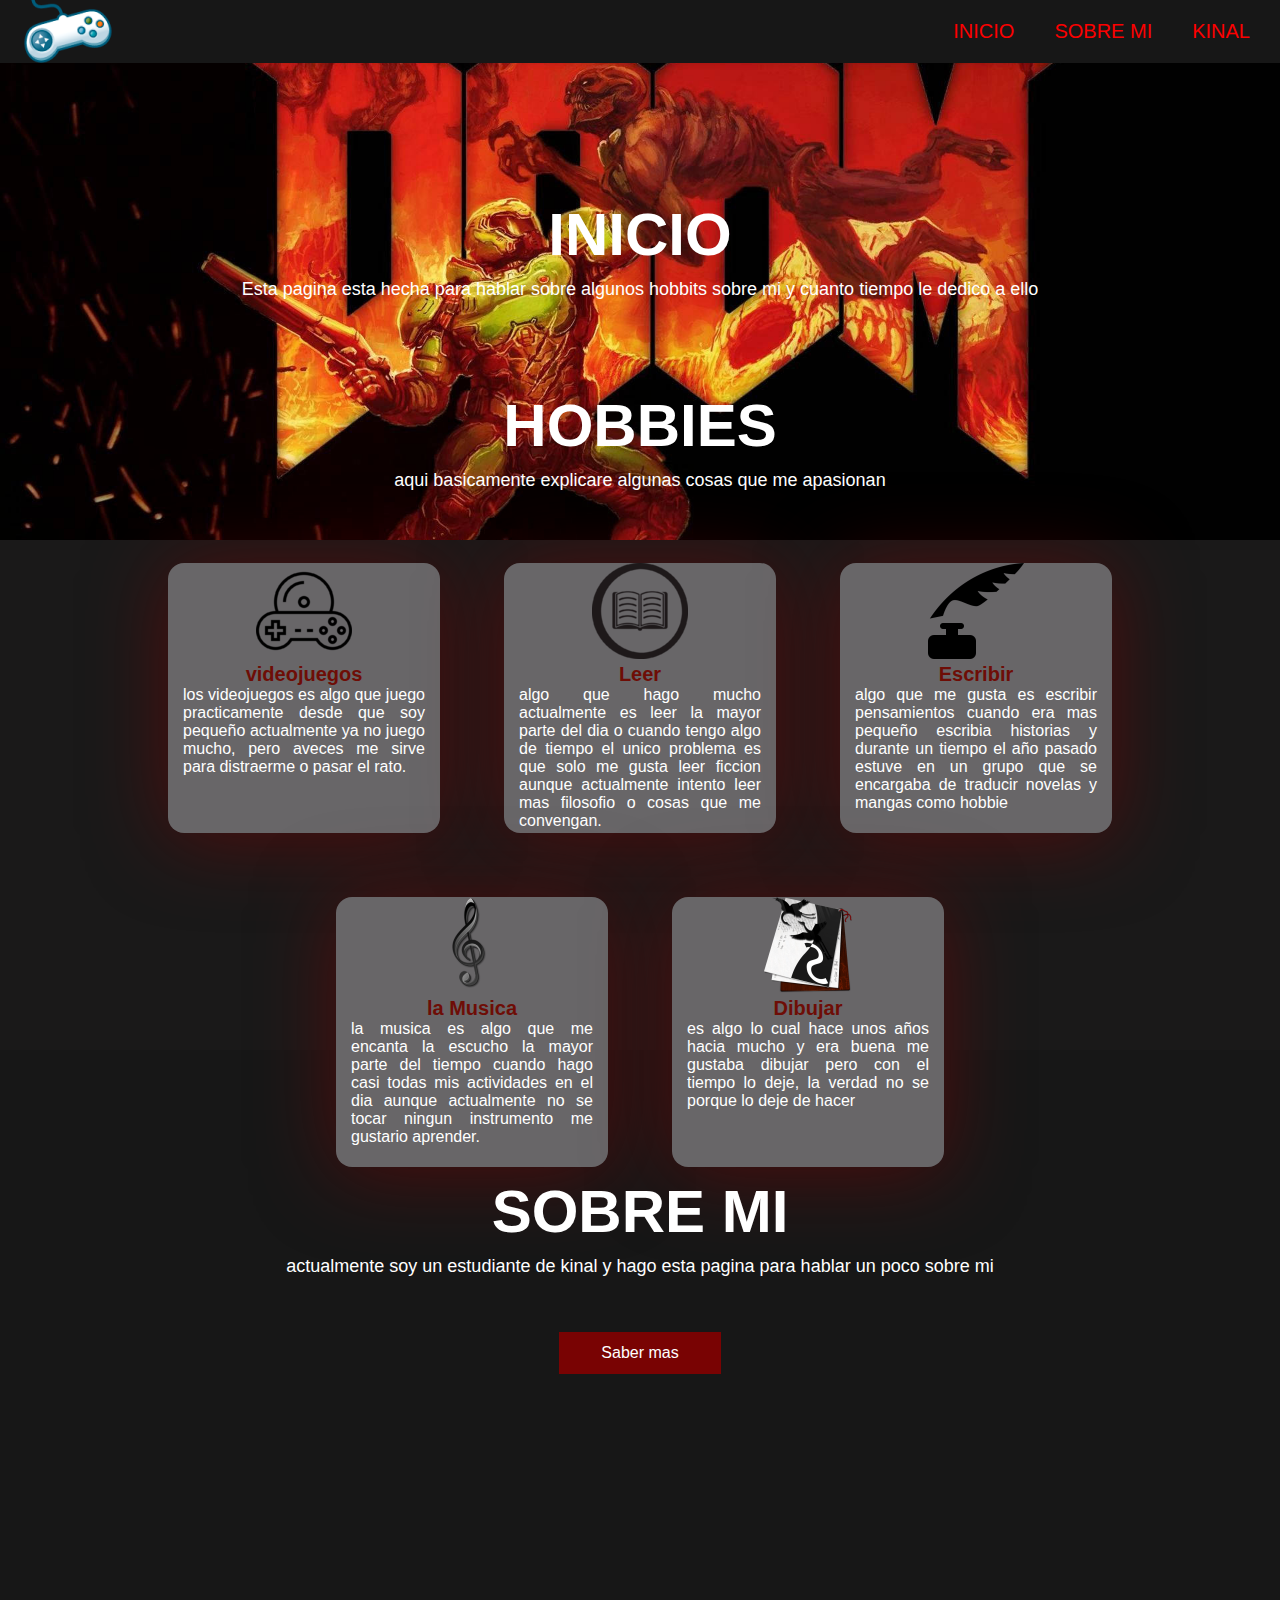
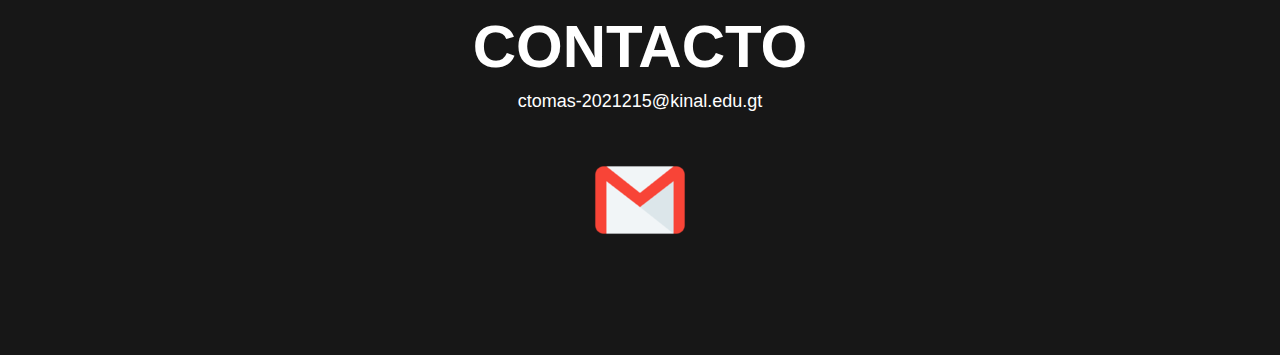
<file: Laboratorio 1 2021215/index.html>
<!DOCTYPE html>
<html lang="es">
<head>
    <meta charset="UTF-8">
    <meta http-equiv="X-UA-Compatible" content="IE=edge">
    <meta name="viewport" content="width=device-width, initial-scale=1.0">
    <link rel="stylesheet" href="style.css">
    <title>Laboratorio 1</title>

</head>
<body>

    <div class="head">

        <div class="logo">
            <img src="img/logo.png">
        </div>

        <nav class="navbar">
            <a href="./index.html">Inicio</a>
            <a href="./biografia.html">Sobre mi </a>
            <a href="./Kinal.html">Kinal</a>
            
        </nav>

    </div>

    <header class="content header">
        <h2 class="title">Inicio</h2>
        <p>Esta pagina esta hecha para hablar sobre algunos hobbits sobre mi y cuanto tiempo le dedico a ello</p>

        
    </header>

    <section class="content sau">

        <h2 class="title">hobbies </h2>
        <p>aqui basicamente explicare algunas cosas que me apasionan </p>
        
        <div class="box-container">

            <div class="box">
                <img src="img/juegos.png">
                <h3>videojuegos</h3>
                <p>los videojuegos es algo que juego practicamente desde que soy pequeño actualmente 
                    ya no juego mucho, pero aveces me sirve para distraerme o pasar el rato.
                </p>
            </div>
            <div class="box">
                <img src="img/leer.png">
                <h3>Leer</h3>
                <p>algo que hago mucho actualmente es leer la mayor parte del dia 
                    o cuando tengo algo de tiempo el unico problema es que solo me gusta leer ficcion 
                    aunque actualmente intento leer mas filosofio o cosas que me convengan.
                </p>
            </div>
            <div class="box">
                <img src="img/escribir.png">
                <h3>Escribir</h3>
                <p>algo que me gusta es escribir pensamientos cuando era mas pequeño escribia historias y durante un tiempo el año pasado estuve en un 
                    grupo que se encargaba de traducir novelas y mangas como hobbie
                </p>
            </div>
            <div class="box">
                <img src="img/musica.png">
                <h3>la Musica</h3>
                <p>la musica es algo que me encanta la escucho la mayor parte del tiempo cuando hago casi todas mis actividades 
                    en el dia aunque actualmente no se tocar ningun instrumento me gustario aprender.
                </p>    
            </div>
            <div class="box">
                <img src="img/dibujar.png">
                <h3>Dibujar</h3>
                <p> es algo lo cual hace unos años hacia mucho y era buena me gustaba dibujar 
                    pero con el tiempo lo deje, la verdad no se porque lo deje de hacer
                </p>    
            </div>
            

        </div>

    </section>

    
        <section class="content about">

        <h2 class="title">Sobre mi</h2>
        <p>actualmente soy un estudiante de kinal y hago esta pagina para hablar un poco sobre mi 
        </p>

        <a href="./biografia.html" class="btn">Saber mas</a>

     </section>
    

    

    <section class="content contact">
        <h2 class="title">Contacto</h2>
        <p>ctomas-2021215@kinal.edu.gt</p>
        
           <img src="img/correo.png" >
        
    </section>
    
</body>
</html>
</file>
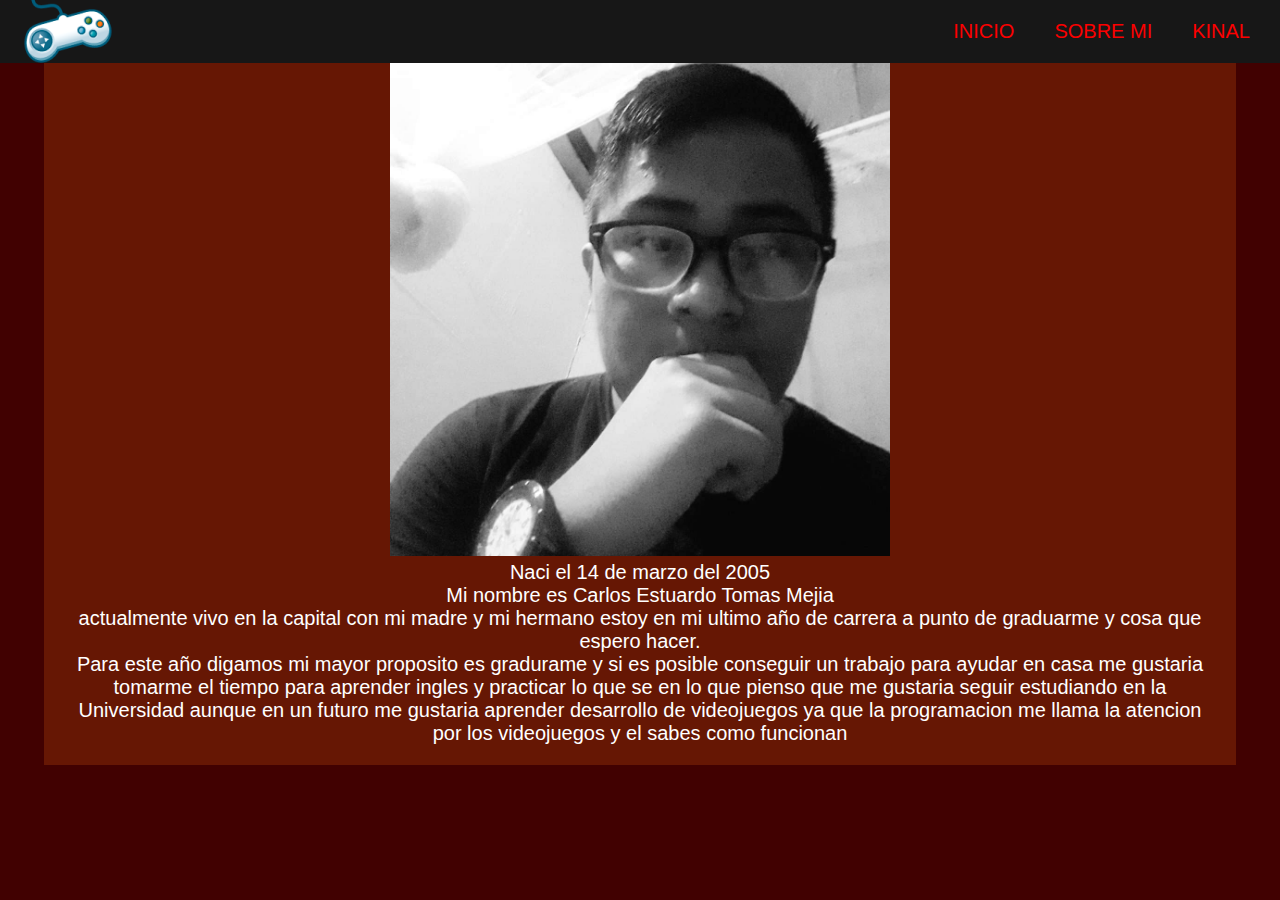
<file: Laboratorio 1 2021215/biografia.html>
<!DOCTYPE html>
<html lang="es">
<head>
    <meta charset="UTF-8">
    <meta http-equiv="X-UA-Compatible" content="IE=edge">
    <meta name="viewport" content="width=device-width, initial-scale=1.0">
    <link rel="stylesheet" href="Biografia.css">
    <title>biografia</title>
</head>
<body class="color">
    <div class="head">

        <div class="logo">
            <img src="img/logo.png">
        </div>

        <nav class="navbar">
            <a href="./index.html">Inicio</a>
            <a href="./biografia.html">Sobre mi </a>
            <a href="./Kinal.html">Kinal</a>
            
        </nav>

    </div>

    <div>
        <body>
            <h1>Anne LaBastille</h1>
              <h2 class="text-center"><em>Życie w lesie</em></h2>
             
              
            <div class="paragraf">
              <img class="mediana   " src="img/326915523_3467682970130967_6418936837555165619_n.jpg">
              <p>
                Naci el 14 de marzo del 2005
                <br>
                Mi nombre es Carlos Estuardo Tomas Mejia
                <br>
                <p>
                    actualmente vivo en la capital con mi madre y mi hermano
                    estoy en mi ultimo año de carrera a punto de graduarme y 
                    cosa que espero hacer.
                    
                    <br>
                    Para este año digamos mi mayor proposito es gradurame y
                    si es posible conseguir un trabajo para ayudar en casa 
                    me gustaria tomarme el tiempo para aprender ingles y practicar 
                    lo que se en lo que pienso que me gustaria seguir estudiando en la Universidad
                    aunque en un futuro me gustaria aprender desarrollo de videojuegos ya que la programacion
                     me llama la atencion por los videojuegos y el sabes como funcionan
                    
                </p>
                
              </p>
            </div>
            
            </body>    
    </div>
</body>
</html>
</file>
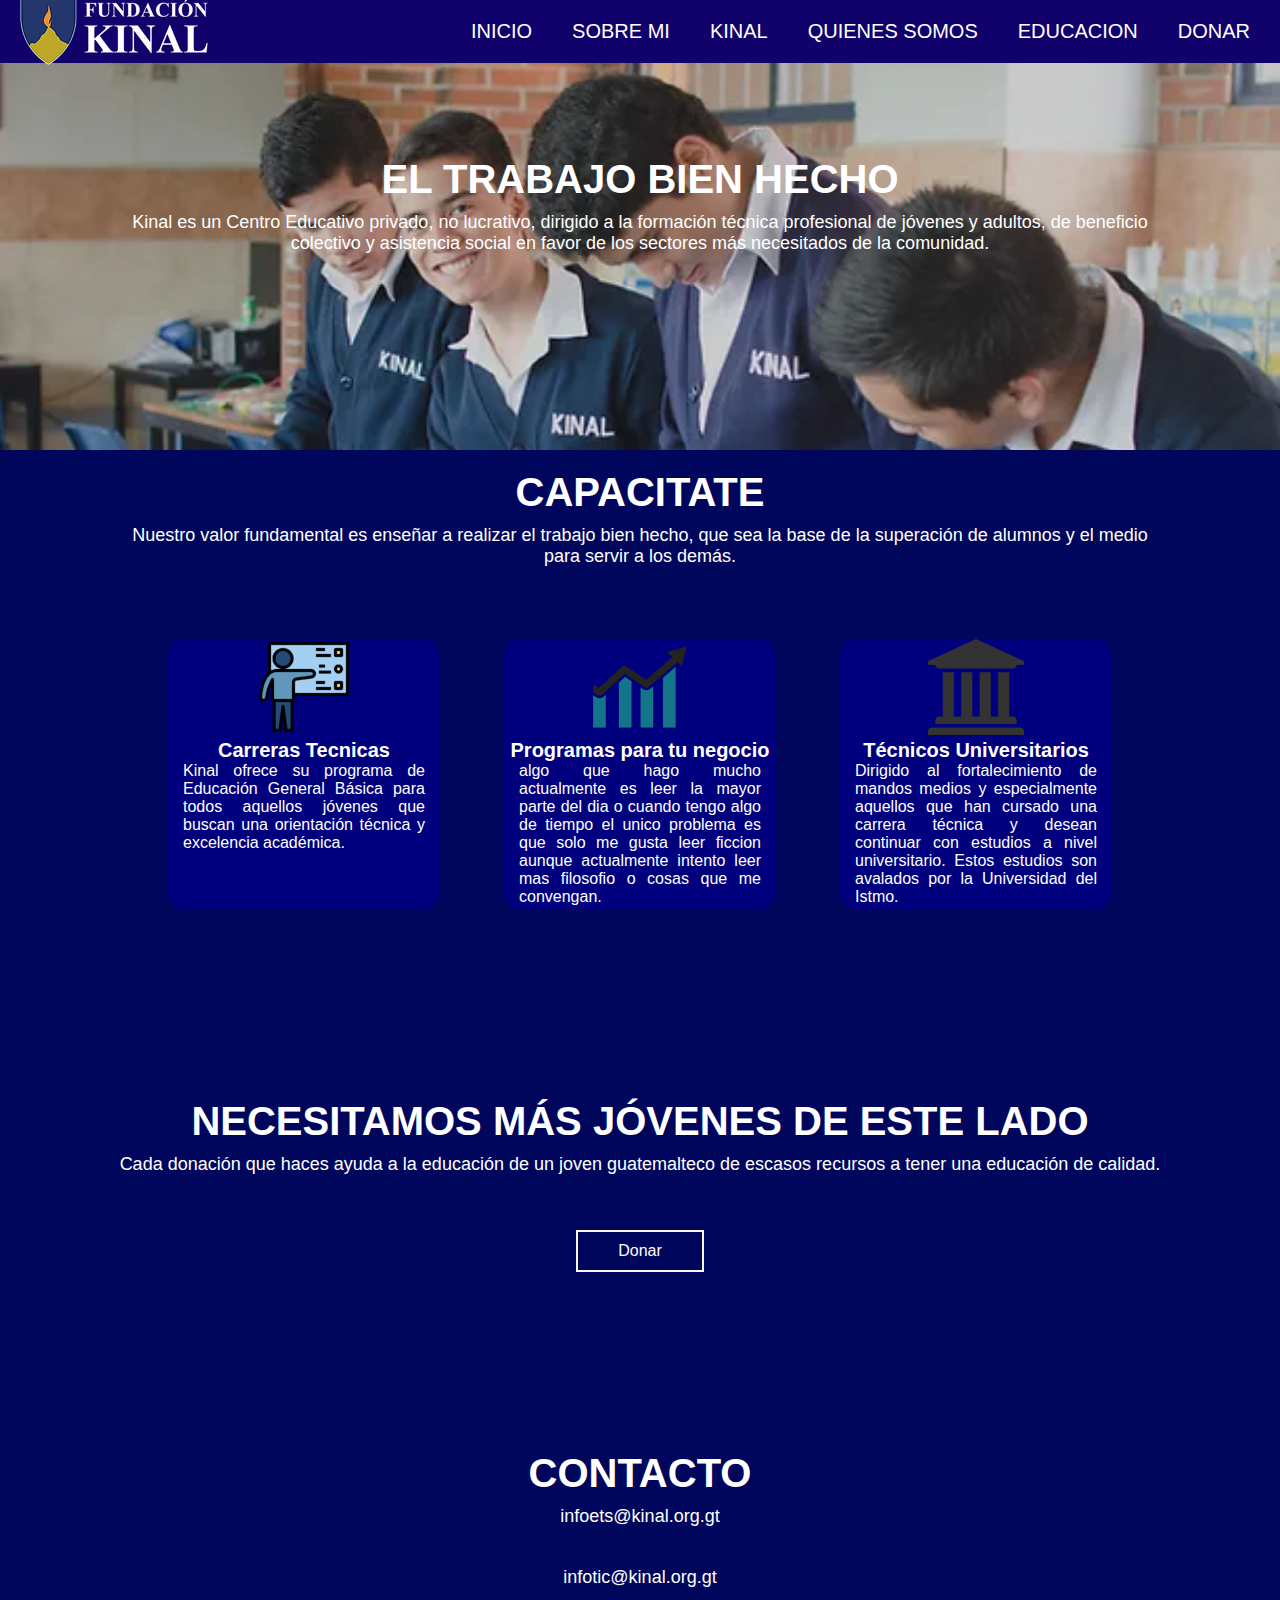
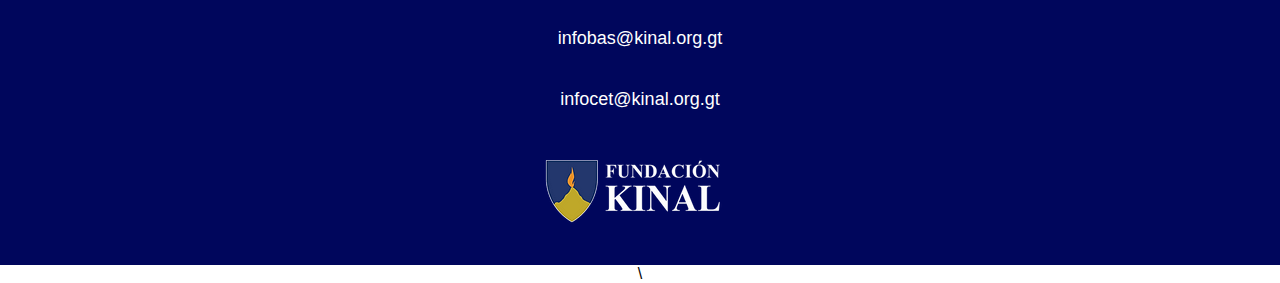
<file: Laboratorio 1 2021215/Kinal.html>
<!DOCTYPE html>
<html lang="es">
<head>
    <meta charset="UTF-8">
    <meta http-equiv="X-UA-Compatible" content="IE=edge">
    <meta name="viewport" content="width=device-width, initial-scale=1.0">
    <link rel="stylesheet" href="kinal.css">
    <title>Vista Kinal</title>
</head>
<body>
    <div class="head">

        <div class="logo">
            <img src="./img/kinal.webp">
            
        </div>

        <nav class="navbar">
            <a href="./index.html">Inicio</a>
            <a href="./biografia.html">Sobre mi </a>
            <a href="./Kinal.html">Kinal</a>
            <a href="#">Quienes somos</a>
            <a href="#">Educacion</a>
            <a href="">Donar</a>


            
        </nav>

        
            
    </div>

    <header class="content header">
        <h2 class="title">El trabajo bien hecho</h2>
        <p>Kinal es un Centro Educativo privado, no lucrativo, dirigido a la formación técnica profesional de jóvenes y adultos, de beneficio colectivo y asistencia social en favor de los sectores más necesitados de la comunidad.

        </p>
        
    </header>

    <section class="content sau">

        <h2 class="title">capacitate
             </h2>
        <p>Nuestro valor fundamental es enseñar a realizar el trabajo bien hecho, que sea la base de la superación de alumnos y el medio para servir a los demás.

        </p>
        
        <div class="box-container">

            <div class="box">
                <img src="img/tecnica.png   ">
                <h3>Carreras Tecnicas</h3>
                <p>Kinal ofrece su programa de Educación General Básica para todos aquellos jóvenes que buscan una orientación técnica y excelencia académica.
                </p>
            </div>
            <div class="box">
                <img src="img/Negocio.png">
                <h3>Programas para tu negocio
                </h3>
                <p>algo que hago mucho actualmente es leer la mayor parte del dia 
                    o cuando tengo algo de tiempo el unico problema es que solo me gusta leer ficcion 
                    aunque actualmente intento leer mas filosofio o cosas que me convengan.
                </p>
            </div>
            <div class="box">
                <img src="img/u.png">
                <h3>Técnicos Universitarios</h3>
                <p>Dirigido al fortalecimiento de mandos medios y especialmente aquellos que han cursado una carrera técnica y desean continuar con estudios a nivel universitario. Estos estudios son avalados por la Universidad del Istmo.
                </p>
            </div>
            

        </div>

    </section>

    
        <section class="content about">

        <h2 class="title">Necesitamos más
            jóvenes de este lado
            </h2>
        <p>Cada donación que haces ayuda a la educación de un joven guatemalteco de escasos recursos a tener una educación de calidad.
        </p>

        <a href="#" class="btn">Donar</a>

     </section>
    

    

    <section class="content contact">
        <h2 class="title">Contacto</h2>
        <p>infoets@kinal.org.gt</p>
        <p>infotic@kinal.org.gt</p>
        <p>infobas@kinal.org.gt</p>
        <p>infocet@kinal.org.gt</p>
        
           <img src="img/fondo contacto.webp    " >
        
    </section>
</body>
</html>\
</file>
<file: Laboratorio 1 2021215/style.css>
*{
    margin: 0;
    padding: 0;
    border: 0;
    font-size: 100%;
    vertical-align: baseline;
}

body {
    text-align: center;
    font-family: sans-serif;
}

.head {
    display: flex;
    align-items: center;
    justify-content: space-between;
    height: 63px;
    background: #171717;
    position: fixed;
    width: 100%;
    z-index: 100;
}

.navbar {
    display: flex;
    margin-right: 10px;
}

.logo {
    margin-left: 20px;
}

.logo a {
    text-decoration: none;
    color: #fff;
    text-transform: uppercase;
    font-size: 20px;
}

.navbar a {
    display: block;
    padding: 20px 20px;
    color: rgb(252, 0, 0);
    text-decoration: none;
    text-transform: uppercase;
    font-size: 20px;
}

.navbar a:hover {
    background: #410101;
}

.header {
    display: flex;
    justify-content: center;
    align-items: center;

}

.header {
    height: 60vh !important;
    background: url(img/header2.jpg) no-repeat center;
    background-size: cover;
}


.title {
    margin-bottom: 10px;
    font-size: 60px;
    font-weight: 600;
    text-transform: uppercase;
    color: rgb(255, 255, 255);
}

p {
    margin-bottom: 40px;
    font-size: 18px;
    color: #fff;
    padding: 0 100px;
}

.btn {
    display: inline-block;
    margin-top: 15px;
    padding: 10px 40px;
    border: 2px solid #790303;
    color: #fff;
    text-decoration: none;
    background: #790303;
}

.btn:hover {
    background: none;
    
}

.btn-home {
    display: flex;
}

.btn-home a {
    margin: 0 10px;
}


.content {
    height: 50vh;
    display: flex;
    flex-direction: column;
    justify-content: center;
    align-items: center;
}

.sau {
    padding: 30px;
    background: #1a1919
}

.box-container {
    text-align: justify;
    display: flex;
    justify-content: center;
    flex-wrap: wrap;
    text-align: center;

}

.box-container .box {
    text-align: justify;
    height: 270px;
    width: 17rem;
    background: #686668;
    text-align: center;
    border-radius: 1rem;
    box-shadow: 0 .3rem 5rem rgba(131, 2, 2, 0.5);
    margin: 2rem;   
}

.box-container .box i {
    text-align: justify;
    height: 6rem;
    width: 3rem;
    line-height: 3rem;
    text-align: center;
    border-radius: 50%;
    color: #fff;
    background: #9c27b0;
    font-size: 2rem;
    margin: 1rem 0;

}

.box-container .box h3 {
    font-size: 20px;
    color: #6e0d06;

}

.box-container .box p {
    text-align: justify;
    padding: 0 15px;
    font-size: 16px;
}

.about {
    background: #171717;
}

.price {
    background-attachment: fixed;
    background-size: cover;
    text-align: center;
}


.contact {
    padding-top: 5px;
    background: #171717;
    padding-bottom: 0;
}


@media (max-width: 768px) {

    .title {
        margin-bottom: 0;
        font-size: 40px;
    }

    .sau {
        height: 100vh;
    }

    .navbar {
        display: none;
    }
   
    
}
</file>
<file: Laboratorio 1 2021215/Biografia.css>
*{
    margin: 0;
    padding: 0;
    border: 0;
    font-size: 100%;
    vertical-align: baseline;
}

body {
    text-align: center;
    font-family: sans-serif;
    background-color: #410101;
}

.head {
    display: flex;
    align-items: center;
    justify-content: space-between;
    height: 63px;
    background: #171717;
    position: fixed;
    width: 100%;
    z-index: 100;
}

.navbar {
    display: flex;
    margin-right: 10px;
}

.logo {
    margin-left: 20px;
}

.logo a {
    text-decoration: none;
    color: #fff;
    text-transform: uppercase;
    font-size: 20px;
}

.navbar a {
    display: block;
    padding: 20px 20px;
    color: rgb(252, 0, 0);
    text-decoration: none;
    text-transform: uppercase;
    font-size: 20px;
}

.navbar a:hover {
    background: #410101;
}

.paragraf {
    text-align: justify;
    text-align: center;
    color: rgb(255, 255, 255);
    background: #661704;
    width: 90%;
    margin: auto;
    font-size:20px;
    padding: 20px;  
  }

.mediana{
    text-align: justify;
    width: 500px;
    height: 500px;
  }
</file>
<file: Laboratorio 1 2021215/kinal.css>
*{
    margin: 0;
    padding: 0;
    border: 0;
    font-size: 100%;
    vertical-align: baseline;
}

body {
    text-align: center;
    font-family: sans-serif;
}

.head {
    display: flex;
    align-items: center;
    justify-content: space-between;
    height: 63px;
    background: #11016b;
    position: fixed;
    width: 100%;
    z-index: 100;
}

.navbar {
    display: flex;
    margin-right: 10px;
}

.logo {
    margin-left: 20px;
}

.logo a {
    text-decoration: none;
    color: rgb(0, 0, 0);
    text-transform: uppercase;
    font-size: 20px;
}

.navbar a {
    display: block;
    padding: 20px 20px;
    color: rgb(255, 255, 255);
    text-decoration: none;
    text-transform: uppercase;
    font-size: 20px;
}

.navbar a:hover {
    background: #000000;
}

.header {
    display: flex;
    justify-content: center;
    align-items: center;

}

.header {
    image-rendering: auto;
    height: 50vh !important;
    background: url(./img/header4.webp) ;
    background-size: cover;
    image-resolution: from-image;


}


.title {
    text-align: justify;
    margin-bottom: 10px;
    font-size: 40px;
    font-weight: 600;
    text-transform: uppercase;
    color: rgb(255, 255, 255);
}

p {
    margin-bottom: 40px;
    font-size: 18px;
    color: #fff;
    padding: 0 100px;
}

.btn {
    display: inline-block;
    margin-top: 15px;
    padding: 10px 40px;
    border: 2px solid #f8f8f8;
    color: #fff;
    text-decoration: none;
    background: #00065c;
}

.btn:hover {
    background: none;
    
}

.btn-home {
    display: flex;
}

.btn-home a {
    margin: 0 10px;
}


.content {
    height: 50vh;
    display: flex;
    flex-direction: column;
    justify-content: center;
    align-items: center;
}

.sau {
    padding: 30px;
    background: #00065c 
}

.box-container {
    text-align: justify;
    display: flex;
    justify-content: center;
    flex-wrap: wrap;
    text-align: center;

}

.box-container .box {
    text-align: justify;
    height: 270px;
    width: 17rem;
    background: #00007e;
    text-align: center;
    border-radius: 1rem;
    box-shadow: 0 .3rem 5rem rgba(248, 248, 248, 0);
    margin: 2rem;   
}

.box-container .box i {
    text-align: justify;
    height: 6rem;
    width: 3rem;
    line-height: 3rem;
    text-align: center;
    border-radius: 50%;
    color: rgb(253, 253, 253);
    background: #ffffff;
    font-size: 2rem;
    margin: 1rem 0;

}

.box-container .box h3 {
    font-size: 20px;
    color: #ffffff;

}

.box-container .box p {
    text-align: justify;
    padding: 0 15px;
    font-size: 16px;
}

.about {
    background: #00065c;
}

.price {
    background-attachment: fixed;
    background-size: cover;
    text-align: center;
}


.contact {
    padding-top: 5px;
    background: #00065c;
    padding-bottom: 0;
}


@media (max-width: 768px) {

    .title {
        margin-bottom: 0;
        font-size: 40px;
    }

    .sau {
        height: 100vh;
    }

    .navbar {
        display: none;
    }
   
    
}
</file>
